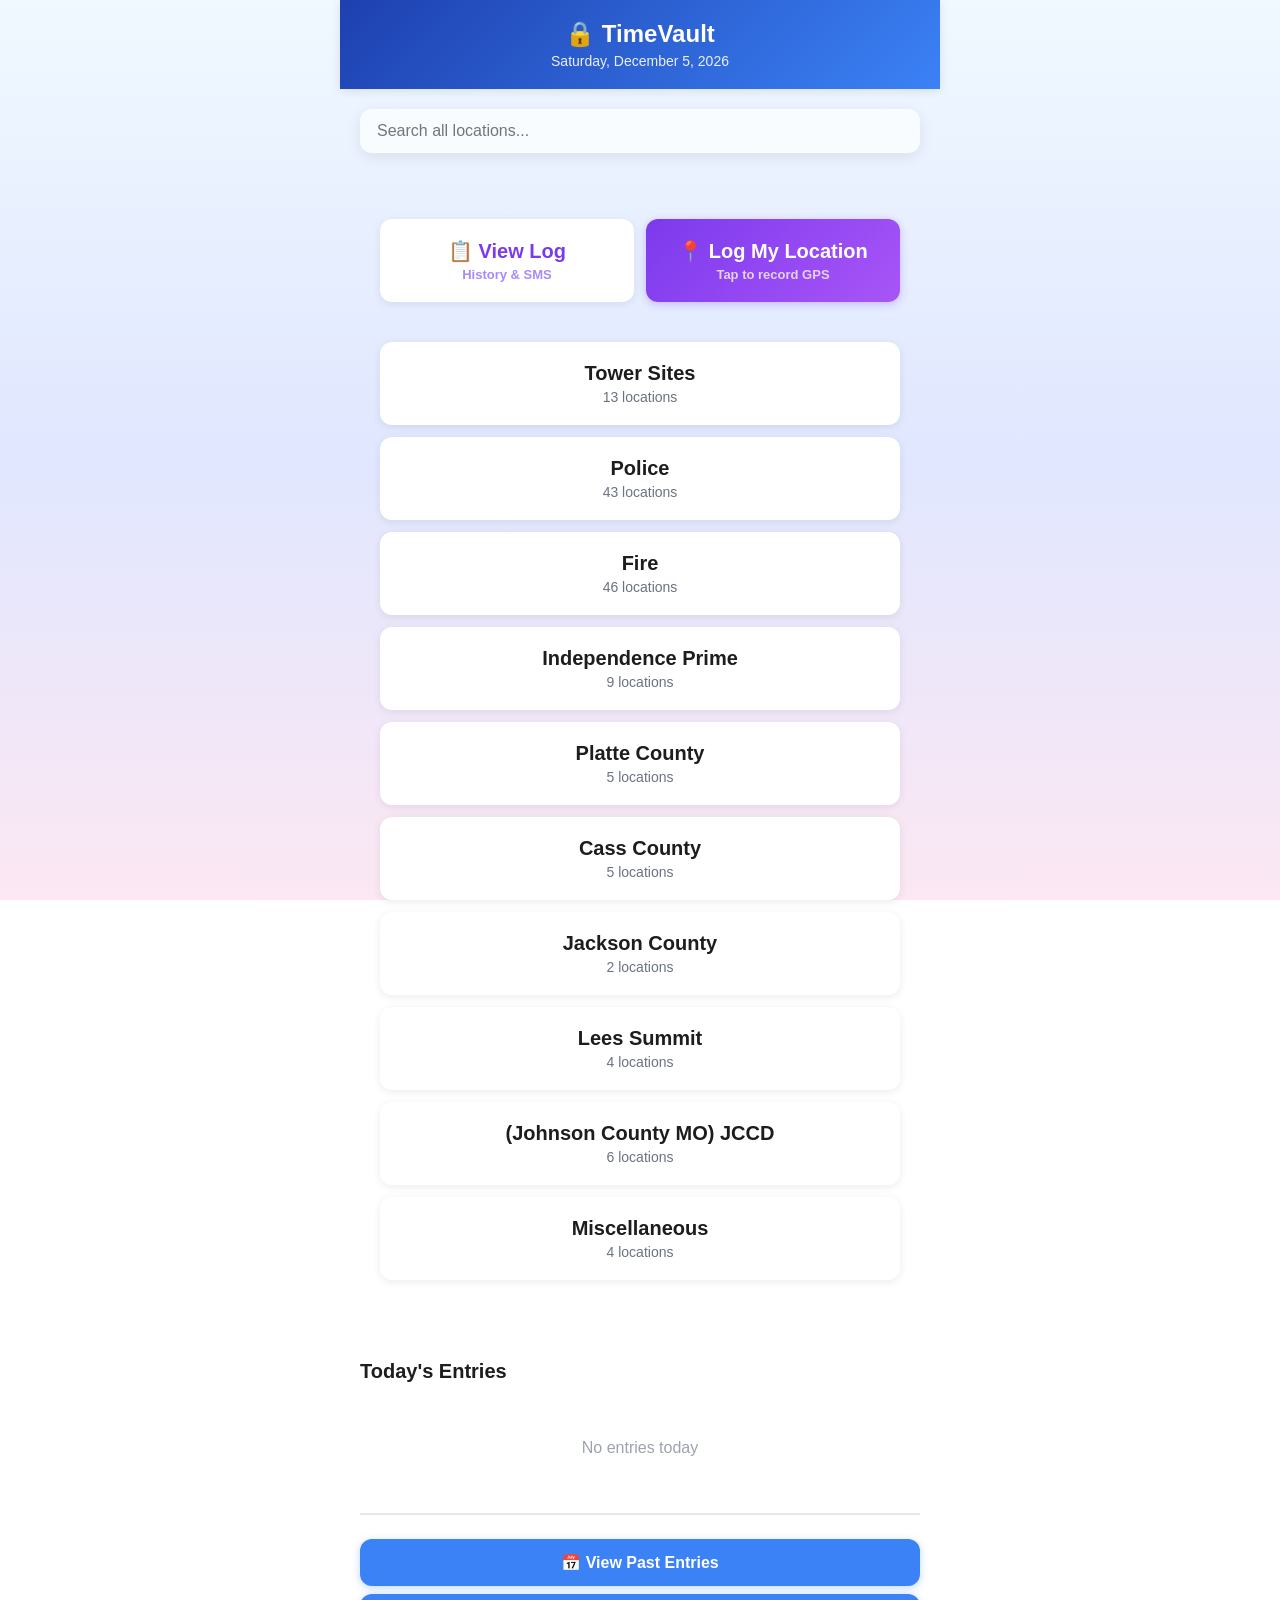
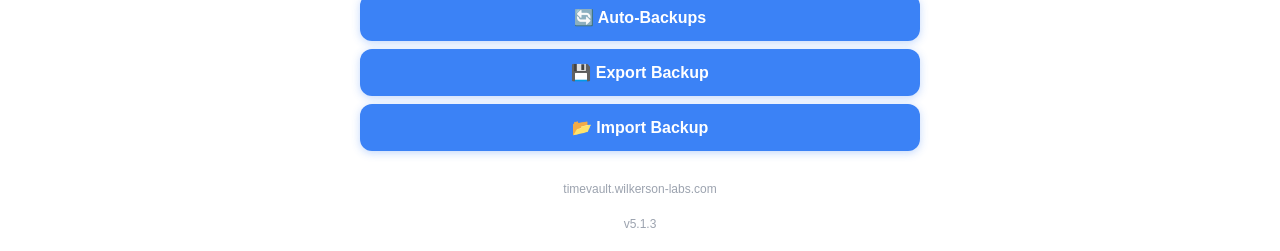
<file: index.html>
<!DOCTYPE html>
<html lang="en">
<head>
    <meta charset="UTF-8">
    <meta name="viewport" content="width=device-width, initial-scale=1.0, maximum-scale=1.0, user-scalable=no">
    <meta name="apple-mobile-web-app-capable" content="yes">
    <meta name="apple-mobile-web-app-status-bar-style" content="black-translucent">
    <meta name="theme-color" content="#1e40af"> 
    <title>TimeVault</title>
    <link rel="manifest" href="manifest.json">
    <link rel="stylesheet" href="styles.css">
    <link rel="apple-touch-icon" href="icon-192.png">
</head>
<body>
    <div id="app">
        <header>
            <h1>🔒 TimeVault</h1>
            <div id="currentDate"></div>
        </header>

        <div id="activeTimer" class="hidden">
            <div class="active-card">
                <div class="location-name" id="activeLocation"></div>
                <div class="charge-code" id="activeChargeCode"></div>
                <a id="activeAddress" class="active-address" href="#" target="_blank"></a>
                <div class="timer-display" id="timerDisplay">00:00:00</div>
                <input type="text" id="workOrderField" class="work-order-field" placeholder="Work Order # (optional)">
                <textarea id="notesField" class="notes-field" placeholder="Add notes (optional)..."></textarea>
                <button id="stopBtn" class="btn btn-danger">STOP</button>
            </div>
        </div>

        <!-- LOCATION LOG VIEW -->
        <div id="locationLogView" class="hidden">
            <div class="log-header">
                <button id="backFromLogBtn" class="btn-back">← Back</button>
                <h2>Location Log</h2>
            </div>
            <div class="log-sms-bar">
                <input type="tel" id="smsPhoneInput" class="sms-phone-input" placeholder="Phone number">
                <button id="smsLogBtn" class="btn-sms">📱 SMS</button>
            </div>
            <button id="clearLogBtn" class="btn-clear-log">🗑 Clear Log</button>
            <div id="locationLogList"></div>
        </div>

        <div id="globalSearchSection">
            <div class="search-header">
                <button id="clearSearchBtn" class="btn-back hidden">← Back</button>
                <input type="text" id="globalSearchBox" placeholder="Search all locations..." class="search-box">
            </div>
            <div id="globalSearchResults" class="location-list hidden"></div>
        </div>

        <div id="categorySelection">
            <div class="category-list">
                <div class="gps-log-bar">
                    <button id="viewLogBtn" class="btn-view-log">
                        <div class="category-name">📋 View Log</div>
                        <div class="category-count">History &amp; SMS</div>
                    </button>
                    <button id="logLocationBtn" class="btn-log-location">
                        <div class="category-name">📍 Log My Location</div>
                        <div class="category-count">Tap to record GPS</div>
                    </button>
                </div>
                <div id="gpsStatus" class="gps-status hidden"></div>
            </div>
            <div id="categoryList" class="category-list"></div>
        </div>

        <div id="locationSelection" class="hidden">
            <button id="backBtn" class="btn-back">← Back to Categories</button>
            <div id="locationList" class="location-list"></div>
        </div>

        <div id="locationDetails" class="hidden">
            <button id="backFromDetailsBtn" class="btn-back">← Back</button>
            <div class="details-card">
                <div class="details-location" id="detailsLocation"></div>
                <div class="details-code" id="detailsChargeCode"></div>
                <div id="detailsAddress" class="details-address"></div>
                <div class="details-buttons">
                    <button class="btn btn-email" onclick="emailDispatchStart()">📧 Email Dispatch to Start</button>
                    <button class="btn btn-primary" onclick="confirmStartTimer()">▶ Start Timer</button>
                </div>
            </div>
        </div>

        <div id="todaySection">
            <h2>Today's Entries</h2>
            <div id="entriesList"></div>
            <div id="totalHours"></div>
            <button id="viewPastBtn" class="btn btn-secondary">📅 View Past Entries</button>
            <button id="viewBackupsBtn" class="btn btn-secondary">🔄 Auto-Backups</button>
            <button id="exportDataBtn" class="btn btn-secondary">💾 Export Backup</button>
            <button id="importDataBtn" class="btn btn-secondary">📂 Import Backup</button>
            <div id="backupStatus" class="backup-status hidden"></div>
        </div>

        <div id="backupView" class="hidden">
            <button id="backFromBackupsBtn" class="btn-back">← Back to Today</button>
            <h2>Auto-Backups</h2>
            <p class="backup-description">Backups are saved automatically at the end of each day. Last 7 days are kept on this device.</p>
            <div id="backupList"></div>
        </div>
        
        <div id="calendarView" class="hidden">
            <button id="backFromCalendarBtn" class="btn-back">← Back to Today</button>
            <h2>Past Entries</h2>
            <div class="past-search-section">
                <input type="text" id="pastSearchBox" placeholder="Search past entries..." class="search-box" oninput="searchPastEntries()">
            </div>
            <div id="pastSearchResults" class="hidden"></div>
            <div id="calendarContainer"></div>
            <div id="pastEntriesDetail" class="hidden">
                <h3 id="selectedDateTitle"></h3>
                <div id="dayOffBanner" class="hidden"></div>
                <div id="selectedDateEntries"></div>
            </div>
        </div>
        
        <div id="dayOffModal" class="modal hidden">
            <div class="modal-content">
                <h3>Mark Day Off</h3>
                <div class="day-off-types">
                    <button class="day-off-type-btn" data-type="PTO" onclick="selectDayOffType(this)">🏖 PTO</button>
                    <button class="day-off-type-btn" data-type="Sick" onclick="selectDayOffType(this)">🤒 Sick</button>
                    <button class="day-off-type-btn" data-type="Holiday" onclick="selectDayOffType(this)">🎉 Holiday</button>
                    <button class="day-off-type-btn" data-type="Personal" onclick="selectDayOffType(this)">👤 Personal</button>
                    <button class="day-off-type-btn" data-type="Other" onclick="selectDayOffType(this)">⛔ Other</button>
                </div>
                <textarea id="dayOffNote" class="notes-field" placeholder="Note (optional)..."></textarea>
                <button class="btn btn-primary" onclick="confirmDayOff()">Confirm</button>
                <button class="btn btn-secondary" onclick="cancelDayOff()">Cancel</button>
            </div>
        </div>

        <div id="codeModal" class="modal hidden">
            <div class="modal-content">
                <h3>Which code to use?</h3>
                <button id="useSZCode" class="btn btn-primary code-btn">
                    <div class="code-label">SZ Code</div>
                    <div class="code-value" id="szCodeValue"></div>
                </button>
                <button id="useMOSCode" class="btn btn-primary code-btn">
                    <div class="code-label">MOS Code</div>
                    <div class="code-value" id="mosCodeValue"></div>
                </button>
                <button id="skipEmailBtn" class="btn btn-secondary" style="margin-top: 8px; display:none;">Skip Email &amp; Finish</button>
                <button id="cancelCodeModal" class="btn btn-secondary">Cancel</button>
            </div>
        </div>
        
        <!-- Persistent photo inputs - survive iOS camera reload -->
        <input type="file" id="photoCameraInput" accept="image/*" capture="environment" style="display:none;">
        <input type="file" id="photoFileInput" accept="image/*" multiple style="display:none;">

        <div class="site-link"><a href="./" onclick="event.preventDefault();location.reload();">timevault.wilkerson-labs.com</a></div>
        <div class="version">v5.1.3</div>
    </div>

    <script src="locations.js"></script>
    <script src="app.js"></script>
    <script>
        if ('serviceWorker' in navigator) {
            navigator.serviceWorker.register('service-worker.js').then(reg => {
                // Force update check every time the app opens
                reg.update();
                // Also check when the app comes back from background
                document.addEventListener('visibilitychange', () => {
                    if (document.visibilityState === 'visible') reg.update();
                });
            });
        }
    </script>
</body>
</html>
</file>
<file: styles.css>
* {
    margin: 0;
    padding: 0;
    box-sizing: border-box;
}

body {
    font-family: -apple-system, BlinkMacSystemFont, 'Segoe UI', Roboto, Helvetica, Arial, sans-serif;
    background: linear-gradient(180deg,
        #f0f9ff 0%,    /* Light cyan */
        #e0e7ff 50%,   /* Light blue */
        #fce7f3 100%   /* Light pink */
    );
    background-attachment: fixed;
    color: #1d1d1f;
    -webkit-font-smoothing: antialiased;
    padding-bottom: env(safe-area-inset-bottom);
}

#app {
    max-width: 600px;
    margin: 0 auto;
    min-height: 100vh;
}

header {
    background: linear-gradient(135deg, #1e40af 0%, #3b82f6 100%);
    color: white;
    padding: 20px;
    text-align: center;
    box-shadow: 0 2px 10px rgba(0,0,0,0.1);
}

header h1 {
    font-size: 24px;
    font-weight: 600;
    margin-bottom: 5px;
}

#currentDate {
    font-size: 14px;
    opacity: 0.9;
}

.hidden {
    display: none !important;
}

/* Active Timer */
#activeTimer {
    padding: 20px;
    animation: slideIn 0.3s ease;
}

@keyframes slideIn {
    from {
        opacity: 0;
        transform: translateY(-20px);
    }
    to {
        opacity: 1;
        transform: translateY(0);
    }
}

.active-card {
    background: rgba(220, 38, 38, 0.85);
    backdrop-filter: blur(20px) saturate(180%);
    -webkit-backdrop-filter: blur(20px) saturate(180%);
    border: 1px solid rgba(255, 255, 255, 0.1);
    color: white;
    padding: 30px;
    border-radius: 16px;
    text-align: center;
    box-shadow: 0 8px 24px rgba(220, 38, 38, 0.3);
}

.location-name {
    font-size: 24px;
    font-weight: 700;
    margin-bottom: 8px;
}

.charge-code {
    font-size: 16px;
    opacity: 0.9;
    margin-bottom: 12px;
    font-family: 'Courier New', monospace;
}

.active-address {
    display: block;
    color: white;
    text-decoration: none;
    font-size: 14px;
    opacity: 0.95;
    margin-bottom: 16px;
    padding: 8px 12px;
    background: rgba(255, 255, 255, 0.15);
    border-radius: 8px;
}

.active-address:active {
    background: rgba(255, 255, 255, 0.25);
}

.timer-display {
    font-size: 48px;
    font-weight: 700;
    font-family: 'Courier New', monospace;
    margin: 20px 0;
    letter-spacing: 2px;
}

.work-order-field {
    width: 100%;
    padding: 12px;
    font-size: 15px;
    border: 2px solid rgba(255, 255, 255, 0.3);
    border-radius: 8px;
    background: rgba(255, 255, 255, 0.95);
    color: #1d1d1f;
    margin: 16px 0 8px 0;
    font-family: 'Courier New', monospace;
    font-weight: 600;
}

.work-order-field::placeholder {
    color: #9ca3af;
    font-weight: 400;
}

.work-order-field:focus {
    outline: none;
    border-color: rgba(255, 255, 255, 0.5);
    background: white;
}

.notes-field {
    width: 100%;
    padding: 12px;
    font-size: 15px;
    border: 2px solid rgba(255, 255, 255, 0.3);
    border-radius: 8px;
    background: rgba(255, 255, 255, 0.95);
    color: #1d1d1f;
    resize: vertical;
    min-height: 80px;
    margin: 16px 0;
    font-family: -apple-system, BlinkMacSystemFont, 'Segoe UI', Roboto, Helvetica, Arial, sans-serif;
}

.notes-field::placeholder {
    color: #9ca3af;
}

.notes-field:focus {
    outline: none;
    border-color: rgba(255, 255, 255, 0.5);
    background: white;
}

/* Global Search */
#globalSearch {
    padding: 20px;
    padding-bottom: 0;
}

#globalSearchResults {
    display: none;
    margin-top: 16px;
}

.loc-category {
    font-size: 12px;
    color: #3b82f6;
    margin-top: 4px;
    font-weight: 500;
}

/* Global Search */
#globalSearchSection {
    padding: 20px;
    padding-bottom: 10px;
}

#globalSearchResults {
    margin-top: 16px;
    min-height: 0;
}

#globalSearchResults:not(.hidden) {
    display: grid;
    gap: 12px;
}

#globalSearchResults.hidden {
    display: none !important;
}

#clearSearchBtn.hidden {
    display: none !important;
}

.search-header {
    display: flex;
    align-items: center;
    gap: 12px;
    margin-bottom: 16px;
}

.search-header .search-box {
    flex: 1;
    margin-bottom: 0;
}

.search-header .btn-back {
    padding: 8px 0;
    margin: 0;
    flex-shrink: 0;
}

.loc-category {
    font-size: 12px;
    color: #9ca3af;
    margin-top: 2px;
    font-style: italic;
}

/* Category Selection */
#categorySelection {
    padding: 20px;
}

.category-list {
    display: grid;
    gap: 12px;
    padding: 20px;
}

.category-card {
    background: white;
    padding: 20px;
    border-radius: 12px;
    cursor: pointer;
    transition: all 0.2s;
    box-shadow: 0 2px 8px rgba(0,0,0,0.08);
    text-align: center;
}

.category-card:active {
    transform: scale(0.98);
    box-shadow: 0 1px 4px rgba(0,0,0,0.12);
}

.category-name {
    font-size: 20px;
    font-weight: 600;
    margin-bottom: 4px;
    color: #1d1d1f;
}

.category-count {
    font-size: 14px;
    color: #6b7280;
}

/* Location Details */
#locationDetails {
    padding: 20px;
}

.details-card {
    background: white;
    padding: 30px;
    border-radius: 16px;
    box-shadow: 0 4px 16px rgba(0,0,0,0.1);
}

.details-location {
    font-size: 24px;
    font-weight: 700;
    margin-bottom: 8px;
    color: #1d1d1f;
}

.details-code {
    font-size: 16px;
    color: #6b7280;
    font-family: 'Courier New', monospace;
    margin-bottom: 16px;
}

.details-address {
    margin-bottom: 20px;
}

.details-address a {
    color: #3b82f6;
    text-decoration: none;
    font-size: 14px;
}

.details-address a:active {
    color: #2563eb;
}

.btn-email {
    background: #10b981;
    color: white;
    box-shadow: 0 2px 8px rgba(16, 185, 129, 0.3);
    margin-bottom: 12px;
}

.btn-email:active {
    background: #059669;
}

.btn-primary {
    background: #3b82f6;
    color: white;
    box-shadow: 0 2px 8px rgba(59, 130, 246, 0.3);
}

.btn-primary:active {
    background: #2563eb;
}

/* Location Selection */
#locationSelection {
    padding: 20px;
}

/* Location Details */
#locationDetails {
    padding: 20px;
}

.details-card {
    background: white;
    padding: 30px 24px;
    border-radius: 16px;
    box-shadow: 0 4px 16px rgba(0,0,0,0.1);
    text-align: center;
}

.details-location {
    font-size: 24px;
    font-weight: 700;
    margin-bottom: 8px;
    color: #1d1d1f;
}

.details-code {
    font-size: 18px;
    color: #6b7280;
    font-family: 'Courier New', monospace;
    margin-bottom: 12px;
}

.details-address {
    display: block;
    color: #3b82f6;
    text-decoration: none;
    font-size: 14px;
    margin-bottom: 24px;
    padding: 8px 12px;
    background: #eff6ff;
    border-radius: 8px;
}

.details-address:active {
    background: #dbeafe;
}

.btn-back {
    background: none;
    border: none;
    color: #3b82f6;
    font-size: 16px;
    font-weight: 600;
    cursor: pointer;
    padding: 8px 0;
    margin-bottom: 16px;
    display: block;
}

.btn-back:active {
    opacity: 0.7;
}

.search-box {
    width: 100%;
    padding: 12px 16px;
    font-size: 16px;
    background: rgba(255, 255, 255, 0.7);
    backdrop-filter: blur(20px) saturate(180%);
    -webkit-backdrop-filter: blur(20px) saturate(180%);
    border: 1px solid rgba(255, 255, 255, 0.3);
    border-radius: 12px;
    margin-bottom: 16px;
    outline: none;
    transition: all 0.2s;
    box-shadow: 0 4px 16px rgba(0, 0, 0, 0.08);
}

.search-box:focus {
    border-color: rgba(59, 130, 246, 0.5);
    box-shadow: 0 4px 20px rgba(59, 130, 246, 0.2);
}

.location-list {
    display: grid;
    gap: 12px;
}

.location-item {
    background: white;
    padding: 16px;
    border-radius: 12px;
    cursor: pointer;
    transition: all 0.2s;
    box-shadow: 0 2px 8px rgba(0,0,0,0.08);
}

.location-item:active {
    transform: scale(0.98);
    box-shadow: 0 1px 4px rgba(0,0,0,0.12);
}

.loc-name {
    font-size: 18px;
    font-weight: 600;
    margin-bottom: 4px;
    color: #1d1d1f;
}

.loc-code {
    font-size: 14px;
    color: #6b7280;
    font-family: 'Courier New', monospace;
}

.loc-address {
    font-size: 13px;
    color: #9ca3af;
    margin-top: 4px;
}

/* Today's Entries */
#todaySection {
    padding: 20px;
    background: white;
    margin-top: 20px;
}

#todaySection h2 {
    font-size: 20px;
    font-weight: 600;
    margin-bottom: 16px;
}

.no-entries {
    text-align: center;
    color: #9ca3af;
    padding: 40px 20px;
    font-size: 16px;
}

.entry-card {
    background: rgba(255, 255, 255, 0.6);
    backdrop-filter: blur(15px) saturate(160%);
    -webkit-backdrop-filter: blur(15px) saturate(160%);
    border: 1px solid rgba(255, 255, 255, 0.2);
    border-radius: 12px;
    padding: 16px;
    margin-bottom: 12px;
    box-shadow: 0 4px 16px rgba(0, 0, 0, 0.06);
}

.entry-header {
    display: flex;
    justify-content: space-between;
    align-items: start;
    margin-bottom: 12px;
}

.entry-location {
    font-size: 18px;
    font-weight: 600;
    color: #1d1d1f;
    flex: 1;
}

.entry-actions {
    display: flex;
    gap: 8px;
    align-items: center;
}

.entry-code {
    font-size: 13px;
    color: #6b7280;
    font-family: 'Courier New', monospace;
    margin-top: 2px;
}

.entry-address {
    display: block;
    font-size: 12px;
    color: #3b82f6;
    text-decoration: none;
    margin-top: 4px;
}

.entry-address:active {
    color: #2563eb;
}

.entry-times {
    font-size: 14px;
    color: #4b5563;
}

.entry-times > div {
    margin-bottom: 6px;
    display: flex;
    align-items: center;
    gap: 8px;
}

.entry-times strong {
    display: inline-block;
    width: 70px;
}

.entry-notes {
    margin-top: 8px;
    padding-top: 8px;
    border-top: 1px solid #e5e7eb;
    font-size: 14px;
    color: #4b5563;
    font-style: italic;
}

.entry-workorder {
    display: inline-block;
    background: #dbeafe;
    color: #1e40af;
    padding: 4px 12px;
    border-radius: 6px;
    font-size: 13px;
    font-weight: 600;
    font-family: 'Courier New', monospace;
    margin-bottom: 8px;
}

#totalHours {
    margin-top: 16px;
    padding-top: 16px;
    border-top: 2px solid #e5e7eb;
    font-size: 18px;
    text-align: right;
    color: #1d1d1f;
}

/* Buttons */
.btn {
    padding: 14px 28px;
    font-size: 16px;
    font-weight: 600;
    border: none;
    border-radius: 12px;
    cursor: pointer;
    transition: all 0.2s;
    width: 100%;
    margin-top: 8px;
}

.btn:active {
    transform: scale(0.98);
}

.btn-danger {
    background: white;
    color: #dc2626;
    box-shadow: 0 4px 12px rgba(0,0,0,0.15);
}

.btn-danger:active {
    background: #f9fafb;
}

.btn-secondary {
    background: #3b82f6;
    color: white;
    box-shadow: 0 2px 8px rgba(59, 130, 246, 0.3);
}

.btn-secondary:active {
    background: #2563eb;
}

.btn-email {
    background: #10b981;
    color: white;
    box-shadow: 0 2px 8px rgba(16, 185, 129, 0.3);
}

.btn-email:active {
    background: #059669;
}

.btn-primary {
    background: #3b82f6;
    color: white;
    box-shadow: 0 2px 8px rgba(59, 130, 246, 0.3);
}

.btn-primary:active {
    background: #2563eb;
}

.btn-delete {
    background: #ef4444;
    color: white;
    border: none;
    width: 32px;
    height: 32px;
    border-radius: 8px;
    font-size: 18px;
    cursor: pointer;
    display: flex;
    align-items: center;
    justify-content: center;
    flex-shrink: 0;
}

.btn-edit {
    background: #3b82f6;
    color: white;
    border: none;
    padding: 6px 12px;
    border-radius: 6px;
    font-size: 13px;
    cursor: pointer;
    font-weight: 500;
}

.btn-edit:active {
    background: #2563eb;
}

/* iOS specific */
@supports (-webkit-touch-callout: none) {
    body {
        padding-top: env(safe-area-inset-top);
    }
}

/* Modal */
.modal {
    position: fixed;
    top: 0;
    left: 0;
    right: 0;
    bottom: 0;
    background: rgba(0, 0, 0, 0.7);
    display: flex;
    align-items: center;
    justify-content: center;
    z-index: 9999;
    backdrop-filter: blur(4px);
}

.modal.hidden {
    display: none !important;
}

.modal-content {
    background: rgba(255, 255, 255, 0.85);
    backdrop-filter: blur(30px) saturate(200%);
    -webkit-backdrop-filter: blur(30px) saturate(200%);
    border: 1px solid rgba(255, 255, 255, 0.5);
    padding: 24px;
    border-radius: 16px;
    max-width: 90%;
    width: 400px;
    box-shadow: 0 8px 32px rgba(0,0,0,0.4);
    position: relative;
    z-index: 10000;
}

.modal-content h3 {
    margin: 0 0 20px 0;
    font-size: 20px;
    text-align: center;
}

.code-btn {
    width: 100%;
    margin-bottom: 12px;
    padding: 16px;
    display: flex;
    flex-direction: column;
    align-items: center;
    gap: 8px;
}

.code-label {
    font-weight: 600;
    font-size: 14px;
}

.code-value {
    font-family: monospace;
    font-size: 12px;
    color: rgba(255, 255, 255, 0.8);
}

.code-btn:disabled {
    background: #9ca3af;
    cursor: not-allowed;
}

.code-btn:disabled .code-value {
    color: rgba(255, 255, 255, 0.5);
}

/* Calendar View */
#calendarView {
    padding: 20px;
}

#calendarContainer {
    background: white;
    padding: 20px;
    border-radius: 12px;
    margin-bottom: 20px;
}

.calendar-month {
    display: grid;
    grid-template-columns: repeat(7, 1fr);
    gap: 8px;
    margin-bottom: 20px;
}

.calendar-month-header {
    text-align: center;
    font-weight: 600;
    margin-bottom: 16px;
    font-size: 18px;
}

.calendar-nav {
    display: flex;
    justify-content: space-between;
    align-items: center;
    margin-bottom: 16px;
}

.calendar-nav button {
    background: #3b82f6;
    color: white;
    border: none;
    padding: 8px 16px;
    border-radius: 8px;
    cursor: pointer;
    font-size: 14px;
}

.calendar-day-header {
    text-align: center;
    font-weight: 600;
    font-size: 12px;
    color: #6b7280;
    padding: 8px 0;
}

.calendar-day {
    aspect-ratio: 1;
    display: flex;
    align-items: center;
    justify-content: center;
    border-radius: 8px;
    cursor: pointer;
    font-size: 14px;
    background: #f3f4f6;
}

.calendar-day.empty {
    background: transparent;
    cursor: default;
}

.calendar-day.has-entries {
    background: #3b82f6;
    color: white;
    font-weight: 600;
}

.calendar-day.today {
    border: 2px solid #1e40af;
}

.calendar-day:not(.empty):hover {
    opacity: 0.8;
}

/* Day Off calendar indicator */
.calendar-day.day-off {
    background: #f59e0b;
    color: white;
    font-weight: 600;
    flex-direction: column;
    gap: 0;
    line-height: 1;
}
.calendar-day.day-off.has-entries {
    background: linear-gradient(135deg, #3b82f6 50%, #f59e0b 50%);
}
.calendar-day .day-num { font-size: 13px; }
.calendar-day .day-off-icon { font-size: 10px; line-height: 1; }

/* Day Off type selector buttons */
.day-off-types {
    display: flex;
    flex-wrap: wrap;
    gap: 8px;
    margin-bottom: 12px;
    justify-content: center;
}
.day-off-type-btn {
    padding: 10px 14px;
    border: 2px solid #e5e7eb;
    border-radius: 10px;
    background: #f9fafb;
    font-size: 14px;
    cursor: pointer;
}
.day-off-type-btn.selected {
    border-color: #3b82f6;
    background: #eff6ff;
}

/* Day Off banner in past entries detail */
#dayOffBanner {
    margin-bottom: 12px;
}
.day-off-banner-content {
    display: flex;
    align-items: center;
    gap: 12px;
    background: #fef3c7;
    border: 1px solid #f59e0b;
    border-radius: 10px;
    padding: 10px 14px;
    flex-wrap: wrap;
}
.day-off-banner-type {
    font-weight: 600;
    font-size: 15px;
}
.day-off-banner-note {
    flex: 1;
    font-size: 13px;
    color: #92400e;
    font-style: italic;
}

#pastEntriesDetail {
    background: white;
    padding: 20px;
    border-radius: 12px;
}

#selectedDateTitle {
    font-size: 18px;
    margin-bottom: 16px;
}

#selectedDateEntries .entry-card {
    margin-bottom: 12px;
}

/* Version */
.version {
    text-align: center;
    padding: 20px;
    color: #9ca3af;
    font-size: 12px;
}
/* ============================================
   PHOTO FEATURES CSS - Add to your styles.css
   ============================================ */

/* Photo Info Banner */
.photo-info-banner {
    background: rgba(255, 255, 255, 0.1);
    padding: 12px;
    border-radius: 8px;
    text-align: center;
    margin-bottom: 15px;
    font-size: 14px;
    color: rgba(255, 255, 255, 0.9);
}

/* Photo Gallery Header */
.photo-gallery-header {
    text-align: center;
    margin-bottom: 20px;
}

.photo-gallery-header h2 {
    margin: 0 0 8px 0;
    font-size: 24px;
}

.photo-gallery-header p {
    margin: 0;
    color: rgba(255, 255, 255, 0.7);
    font-size: 14px;
}

/* Photo Capture Section */
.photo-capture-section {
    display: flex;
    gap: 10px;
    margin-bottom: 20px;
}

.photo-capture-section button {
    flex: 1;
}

.btn-capture {
    font-size: 16px;
    padding: 14px;
}

/* Photo Gallery Grid */
.photo-gallery {
    display: grid;
    grid-template-columns: repeat(auto-fill, minmax(150px, 1fr));
    gap: 12px;
    margin-bottom: 20px;
}

.photo-card {
    position: relative;
    aspect-ratio: 1;
    border-radius: 8px;
    overflow: hidden;
    cursor: pointer;
    background: rgba(255, 255, 255, 0.05);
    transition: transform 0.2s;
}

.photo-card:hover {
    transform: scale(1.05);
}

.photo-card img {
    width: 100%;
    height: 100%;
    object-fit: cover;
}

.photo-overlay {
    position: absolute;
    bottom: 0;
    left: 0;
    right: 0;
    background: linear-gradient(to top, rgba(0,0,0,0.7), transparent);
    padding: 8px;
    display: flex;
    justify-content: space-between;
    align-items: center;
    font-size: 12px;
}

.photo-date {
    color: white;
}

.no-photos {
    grid-column: 1 / -1;
    text-align: center;
    padding: 40px 20px;
    color: rgba(255, 255, 255, 0.5);
    font-size: 16px;
}

.photo-label-badge {
    position: absolute;
    top: 4px;
    left: 4px;
    right: 4px;
    background: rgba(0,0,0,0.7);
    color: #fff;
    font-size: 11px;
    padding: 3px 6px;
    border-radius: 4px;
    white-space: nowrap;
    overflow: hidden;
    text-overflow: ellipsis;
}

.photo-label-row {
    display: flex;
    gap: 8px;
    margin-bottom: 10px;
}

.photo-label-input {
    flex: 1;
    background: rgba(255,255,255,0.1);
    border: 1px solid rgba(255,255,255,0.2);
    color: #fff;
    padding: 8px 12px;
    border-radius: 8px;
    font-size: 14px;
    outline: none;
}

.photo-label-input::placeholder {
    color: rgba(255,255,255,0.4);
}

.photo-label-input:focus {
    border-color: rgba(255,255,255,0.4);
}

.btn-label-save {
    background: rgba(52,199,89,0.3);
    border: none;
    color: #fff;
    padding: 8px 16px;
    border-radius: 8px;
    cursor: pointer;
    font-size: 14px;
}

.btn-label-save:active {
    background: rgba(52,199,89,0.5);
}

.photo-viewer-label {
    margin-top: 4px;
    color: #ffcc00;
    font-style: italic;
}

.photo-viewer-actions {
    display: flex;
    justify-content: center;
    gap: 10px;
    margin-top: 10px;
}

.btn-annotate {
    background: rgba(255,255,255,0.1);
    border: none;
    color: #fff;
    padding: 10px 24px;
    border-radius: 8px;
    cursor: pointer;
    font-size: 15px;
}

.btn-annotate:active {
    background: rgba(255,255,255,0.2);
}

/* Annotation Editor */
.annotation-editor {
    width: 100%;
    height: 100%;
    display: flex;
    flex-direction: column;
    padding: 10px;
}

.annotation-toolbar {
    display: flex;
    align-items: center;
    gap: 8px;
    padding: 8px;
    background: rgba(255,255,255,0.05);
    border-radius: 10px;
    margin-bottom: 10px;
    flex-wrap: wrap;
}

.ann-tool {
    background: rgba(255,255,255,0.1);
    border: 2px solid transparent;
    color: #fff;
    padding: 6px 12px;
    border-radius: 6px;
    cursor: pointer;
    font-size: 14px;
}

.ann-tool.active {
    border-color: #007aff;
    background: rgba(0,122,255,0.2);
}

.ann-colors {
    display: flex;
    gap: 4px;
    margin-left: auto;
}

.ann-color {
    width: 28px;
    height: 28px;
    border-radius: 50%;
    border: 2px solid transparent;
    cursor: pointer;
    padding: 0;
}

.ann-color.active {
    border-color: #fff;
    box-shadow: 0 0 6px rgba(255,255,255,0.5);
}

.ann-sizes {
    display: flex;
    gap: 4px;
}

.ann-size {
    background: rgba(255,255,255,0.1);
    border: 2px solid transparent;
    color: #fff;
    width: 32px;
    height: 32px;
    border-radius: 6px;
    cursor: pointer;
    font-size: 12px;
    padding: 0;
}

.ann-size.active {
    border-color: #007aff;
    background: rgba(0,122,255,0.2);
}

.annotation-canvas-wrap {
    flex: 1;
    display: flex;
    align-items: center;
    justify-content: center;
    overflow: hidden;
    border-radius: 10px;
    background: #000;
}

.annotation-canvas-wrap canvas {
    max-width: 100%;
    max-height: 100%;
    touch-action: none;
}

.annotation-footer {
    display: flex;
    justify-content: space-between;
    gap: 10px;
    margin-top: 10px;
}

.annotation-footer button {
    flex: 1;
}

/* Custom Prompt Modal */
.custom-prompt-overlay {
    position: fixed;
    top: 0;
    left: 0;
    right: 0;
    bottom: 0;
    background: rgba(0,0,0,0.7);
    z-index: 20000;
    display: flex;
    align-items: center;
    justify-content: center;
    padding: 20px;
}

.custom-prompt-box {
    background: #1c1c1e;
    border-radius: 14px;
    padding: 24px;
    width: 100%;
    max-width: 340px;
    box-shadow: 0 8px 32px rgba(0,0,0,0.5);
}

.custom-prompt-message {
    color: #fff;
    font-size: 15px;
    margin-bottom: 14px;
    line-height: 1.4;
}

.custom-prompt-input {
    width: 100%;
    background: rgba(255,255,255,0.1);
    border: 1px solid rgba(255,255,255,0.2);
    color: #fff;
    padding: 10px 12px;
    border-radius: 8px;
    font-size: 16px;
    outline: none;
    margin-bottom: 16px;
}

.custom-prompt-input:focus {
    border-color: #007aff;
}

.custom-prompt-buttons {
    display: flex;
    gap: 10px;
}

.custom-prompt-buttons button {
    flex: 1;
    padding: 10px;
    border-radius: 8px;
    font-size: 15px;
    cursor: pointer;
    border: none;
}

.custom-prompt-cancel {
    background: rgba(255,255,255,0.1);
    color: #fff;
}

.custom-prompt-ok {
    background: #007aff;
    color: #fff;
}

/* Camera Overlay */
.camera-overlay {
    position: fixed;
    top: 0;
    left: 0;
    right: 0;
    bottom: 0;
    background: rgba(0, 0, 0, 0.95);
    z-index: 10000;
    display: flex;
    align-items: center;
    justify-content: center;
}

.camera-container {
    width: 100%;
    max-width: 600px;
    padding: 20px;
}

.camera-preview {
    width: 100%;
    aspect-ratio: 4/3;
    background: black;
    border-radius: 12px;
    overflow: hidden;
    margin-bottom: 20px;
}

.camera-preview video {
    width: 100%;
    height: 100%;
    object-fit: cover;
}

.camera-controls {
    display: flex;
    gap: 12px;
}

.camera-controls button {
    flex: 1;
    padding: 14px;
    font-size: 16px;
}

/* Photo Viewer */
.photo-viewer-overlay {
    position: fixed;
    top: 0;
    left: 0;
    right: 0;
    bottom: 0;
    background: rgba(0, 0, 0, 0.95);
    z-index: 10000;
    display: flex;
    align-items: center;
    justify-content: center;
}

.photo-viewer {
    width: 100%;
    max-width: 900px;
    height: 100%;
    display: flex;
    flex-direction: column;
    padding: 20px;
}

.photo-viewer-header {
    display: flex;
    justify-content: space-between;
    align-items: center;
    margin-bottom: 20px;
}

.photo-viewer-header button {
    background: rgba(255, 255, 255, 0.1);
    border: none;
    color: white;
    padding: 10px 20px;
    border-radius: 8px;
    cursor: pointer;
    font-size: 16px;
}

.photo-viewer-header button:hover {
    background: rgba(255, 255, 255, 0.2);
}

.photo-viewer img {
    flex: 1;
    width: 100%;
    object-fit: contain;
    border-radius: 12px;
}

.photo-viewer-footer {
    margin-top: 20px;
    text-align: center;
    color: rgba(255, 255, 255, 0.8);
}

.photo-viewer-footer div {
    margin: 4px 0;
}

.photo-viewer-nav {
    display: flex;
    justify-content: space-between;
    align-items: center;
    margin-top: 20px;
    gap: 12px;
}

.photo-viewer-nav button {
    background: rgba(255, 255, 255, 0.1);
    border: none;
    color: white;
    padding: 12px 24px;
    border-radius: 8px;
    cursor: pointer;
    font-size: 14px;
}

.photo-viewer-nav button:hover {
    background: rgba(255, 255, 255, 0.2);
}

.photo-viewer-nav .btn-delete {
    background: rgba(255, 59, 48, 0.3);
}

.photo-viewer-nav .btn-delete:hover {
    background: rgba(255, 59, 48, 0.5);
}

/* Loading Indicator */
.loading-indicator {
    position: fixed;
    top: 0;
    left: 0;
    right: 0;
    bottom: 0;
    background: rgba(0, 0, 0, 0.8);
    z-index: 9999;
    display: flex;
    align-items: center;
    justify-content: center;
}

.loading-content {
    text-align: center;
    color: white;
}

.spinner {
    width: 50px;
    height: 50px;
    border: 4px solid rgba(255, 255, 255, 0.3);
    border-top-color: white;
    border-radius: 50%;
    animation: spin 1s linear infinite;
    margin: 0 auto 16px;
}

@keyframes spin {
    to { transform: rotate(360deg); }
}

/* Mobile Responsive */
@media (max-width: 768px) {
    .photo-gallery {
        grid-template-columns: repeat(auto-fill, minmax(120px, 1fr));
        gap: 8px;
    }
    
    .photo-viewer {
        padding: 10px;
    }
    
    .photo-viewer-nav button {
        padding: 10px 16px;
        font-size: 13px;
    }
}

/* Address Editing Styles */
.address-container {
    display: flex;
    align-items: center;
    gap: 8px;
    margin: 8px 0;
}

.address-link {
    flex: 1;
    color: #007aff;
    text-decoration: none;
    font-size: 14px;
}

.address-link:hover {
    text-decoration: underline;
}

.btn-edit-address,
.btn-add-address {
    padding: 4px 12px;
    background: #f0f0f0;
    border: 1px solid #ccc;
    border-radius: 6px;
    font-size: 12px;
    color: #333;
    cursor: pointer;
    white-space: nowrap;
}

.btn-edit-address:hover,
.btn-add-address:hover {
    background: #e0e0e0;
}

.btn-add-address {
    background: #007aff;
    color: white;
    border-color: #007aff;
    padding: 8px 16px;
    font-size: 14px;
}

.btn-add-address:hover {
    background: #0051d5;
}

/* Past Search Styles */
.past-search-section {
    display: flex;
    gap: 8px;
    margin: 16px 0;
    align-items: center;
}

.past-search-section .search-box {
    flex: 1;
}

#pastSearchResults {
    margin-top: 16px;
}

.search-results-header {
    padding: 12px;
    background: #f0f0f0;
    border-radius: 8px;
    margin-bottom: 16px;
    font-weight: 600;
    text-align: center;
}

.search-date-group {
    margin-bottom: 24px;
}

.search-date-header {
    font-weight: 600;
    font-size: 16px;
    color: #333;
    margin-bottom: 12px;
    padding: 8px 12px;
    background: #f8f8f8;
    border-radius: 6px;
    border-left: 4px solid #007aff;
}


/* Header link */
.header-link {
    display: block;
    color: rgba(255,255,255,0.75);
    font-size: 11px;
    text-decoration: none;
    margin-top: 4px;
}
.header-link:hover {
    color: white;
    text-decoration: underline;
}

/* Site link above version */
.site-link {
    text-align: center;
    padding: 8px 20px 0;
}
.site-link a {
    color: #9ca3af;
    font-size: 12px;
    text-decoration: none;
}
.site-link a:hover { text-decoration: underline; }
/* ============================================
   GPS LOCATION LOG STYLES
   ============================================ */

#gpsLogSection {
    padding: 0;
}

.gps-log-bar {
    display: grid;
    grid-template-columns: 1fr 1fr;
    gap: 12px;
}

.btn-log-location {
    background: linear-gradient(135deg, #7c3aed 0%, #a855f7 100%);
    color: white;
    border: none;
    border-radius: 12px;
    padding: 20px;
    font-size: 20px;
    font-weight: 600;
    cursor: pointer;
    box-shadow: 0 2px 8px rgba(124, 58, 237, 0.3);
    text-align: center;
    transition: all 0.2s;
}

.btn-log-location:active {
    transform: scale(0.98);
    box-shadow: 0 1px 4px rgba(124, 58, 237, 0.3);
}

.btn-log-location:disabled {
    background: #9ca3af;
    box-shadow: none;
}

.btn-view-log {
    background: white;
    color: #7c3aed;
    border: none;
    border-radius: 12px;
    padding: 20px;
    font-size: 20px;
    font-weight: 600;
    cursor: pointer;
    box-shadow: 0 2px 8px rgba(0,0,0,0.08);
    text-align: center;
    transition: all 0.2s;
}

.btn-view-log:active {
    transform: scale(0.98);
    box-shadow: 0 1px 4px rgba(0,0,0,0.12);
}

.gps-status {
    margin-top: 8px;
    padding: 10px 14px;
    border-radius: 8px;
    font-size: 13px;
    font-weight: 500;
    text-align: center;
}

.gps-status.resolving {
    background: #fef3c7;
    color: #92400e;
}

.gps-status.success {
    background: #d1fae5;
    color: #065f46;
}

.gps-status.error {
    background: #fee2e2;
    color: #991b1b;
}

/* Log View */
#locationLogView {
    padding: 20px;
}

.log-header {
    display: flex;
    align-items: center;
    gap: 12px;
    margin-bottom: 16px;
}

.log-header h2 {
    margin: 0;
    font-size: 20px;
}

.log-header .btn-back {
    margin: 0;
    padding: 0;
}

.log-sms-bar {
    display: flex;
    gap: 10px;
    margin-bottom: 10px;
}

.sms-phone-input {
    flex: 1;
    padding: 12px 16px;
    font-size: 16px;
    border: 1px solid #d1d5db;
    border-radius: 10px;
    outline: none;
    background: white;
}

.sms-phone-input:focus {
    border-color: #7c3aed;
    box-shadow: 0 0 0 3px rgba(124, 58, 237, 0.15);
}

.btn-sms {
    background: #10b981;
    color: white;
    border: none;
    border-radius: 10px;
    padding: 12px 20px;
    font-size: 15px;
    font-weight: 700;
    cursor: pointer;
    white-space: nowrap;
    box-shadow: 0 2px 8px rgba(16, 185, 129, 0.3);
}

.btn-sms:active {
    background: #059669;
}

.btn-clear-log {
    width: 100%;
    background: none;
    border: 1px solid #e5e7eb;
    border-radius: 8px;
    padding: 8px;
    font-size: 13px;
    color: #9ca3af;
    cursor: pointer;
    margin-bottom: 16px;
}

.btn-clear-log:active {
    background: #fee2e2;
    color: #991b1b;
    border-color: #fca5a5;
}

/* Log entries */
.log-entry {
    background: white;
    border-radius: 12px;
    padding: 14px 16px;
    margin-bottom: 10px;
    box-shadow: 0 2px 8px rgba(0,0,0,0.07);
    display: flex;
    justify-content: space-between;
    align-items: flex-start;
    gap: 10px;
}

.log-entry-info {
    flex: 1;
}

.log-entry-time {
    font-size: 12px;
    color: #6b7280;
    margin-bottom: 4px;
    font-family: 'Courier New', monospace;
}

.log-entry-address {
    font-size: 15px;
    font-weight: 600;
    color: #1d1d1f;
    line-height: 1.3;
}

.log-entry-note {
    font-size: 13px;
    color: #d1d5db;
    margin-top: 4px;
    font-style: italic;
}

.log-entry-coords {
    font-size: 11px;
    color: #9ca3af;
    margin-top: 4px;
    font-family: 'Courier New', monospace;
}

.btn-delete-log {
    background: none;
    border: none;
    color: #d1d5db;
    font-size: 18px;
    cursor: pointer;
    padding: 4px;
    flex-shrink: 0;
    line-height: 1;
}

.btn-delete-log:active {
    color: #ef4444;
}

.log-empty {
    text-align: center;
    color: #9ca3af;
    padding: 40px 20px;
    font-size: 15px;
}

.btn-log-location .category-name {
    color: white;
    font-size: 20px;
}

.btn-log-location .category-count {
    color: rgba(255,255,255,0.75);
    font-size: 13px;
}

.btn-view-log .category-name {
    color: #7c3aed;
    font-size: 20px;
}

.btn-view-log .category-count {
    color: #a78bfa;
    font-size: 13px;
}

/* Close Ticket Banner */
.close-ticket-banner {
    margin: 0 20px 16px;
    background: linear-gradient(135deg, #f59e0b 0%, #d97706 100%);
    border-radius: 12px;
    box-shadow: 0 2px 8px rgba(245, 158, 11, 0.4);
    animation: slideIn 0.3s ease;
}

.close-ticket-content {
    display: flex;
    align-items: center;
    justify-content: space-between;
    padding: 14px 16px;
    color: white;
    font-weight: 600;
    font-size: 15px;
}

.close-ticket-content button {
    background: rgba(255,255,255,0.25);
    border: none;
    color: white;
    width: 28px;
    height: 28px;
    border-radius: 6px;
    font-size: 16px;
    cursor: pointer;
    flex-shrink: 0;
    display: flex;
    align-items: center;
    justify-content: center;
}

.close-ticket-content button:active {
    background: rgba(255,255,255,0.4);
}

/* Pinch zoom container */
.photo-zoom-container {
    flex: 1;
    overflow: hidden;
    display: flex;
    align-items: center;
    justify-content: center;
    position: relative;
}

.photo-zoom-container img {
    max-width: 100%;
    max-height: 100%;
    object-fit: contain;
    user-select: none;
    -webkit-user-select: none;
    cursor: grab;
    will-change: transform;
}

/* ============================================
   AUTO-BACKUP STYLES
   ============================================ */

#backupView {
    padding: 20px;
}

.backup-description {
    font-size: 14px;
    color: #6b7280;
    margin-bottom: 16px;
    line-height: 1.4;
}

.backup-entry {
    background: white;
    border-radius: 12px;
    padding: 14px 16px;
    margin-bottom: 10px;
    box-shadow: 0 2px 8px rgba(0,0,0,0.07);
    display: flex;
    justify-content: space-between;
    align-items: center;
    gap: 10px;
}

.backup-entry-info {
    flex: 1;
}

.backup-entry-date {
    font-size: 15px;
    font-weight: 600;
    color: #1d1d1f;
}

.backup-entry-details {
    font-size: 12px;
    color: #6b7280;
    margin-top: 4px;
}

.backup-entry-actions {
    display: flex;
    gap: 8px;
    align-items: center;
}

.backup-status {
    text-align: center;
    font-size: 13px;
    color: #065f46;
    background: #d1fae5;
    padding: 8px 12px;
    border-radius: 8px;
    margin-top: 8px;
}
</file>
